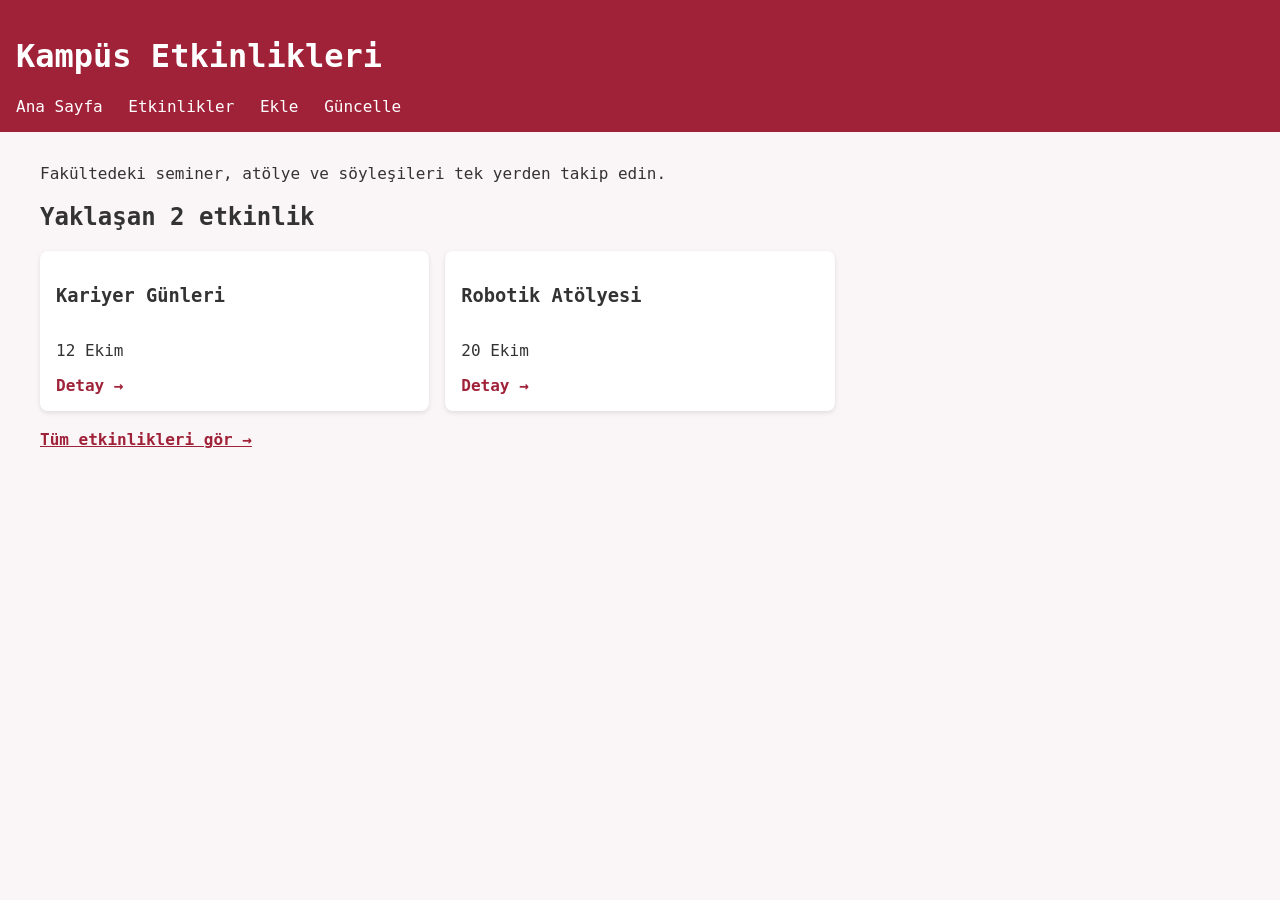
<file: index.html>
<!DOCTYPE html>
<html lang="tr">
<head>
    <meta charset="UTF-8">
    <meta name="viewport" content="width=device-width, initial-scale=1.0">
    <title>Kampüs Etkinlikleri</title>
    <link rel="stylesheet" href="css/2416501069.css">
</head>
<body>
    <header>
        <h1>Kampüs Etkinlikleri</h1>
        <nav>
            <a href="index.html">Ana Sayfa</a>
            <a href="etkinlikler.html">Etkinlikler</a>
            <a href="etkinlik-ekle.html">Ekle</a>
            <a href="etkinlik-guncelle.html">Güncelle</a>
        </nav>
    </header>
    <main>
        <p>Fakültedeki seminer, atölye ve söyleşileri tek yerden takip edin.</p>
        <h2>Yaklaşan 2 etkinlik</h2>
        <section class="etkinlik-grid" id="yaklasan-etkinlikler">
            <!-- JS ile doldurulacak veya statik html -->
            <article class="kart">
                <h3>Kariyer Günleri</h3>
                <p>12 Ekim</p>
                <a href="etkinlik-detay.html">Detay →</a>
            </article>
            <article class="kart">
                <h3>Robotik Atölyesi</h3>
                <p>20 Ekim</p>
                <a href="etkinlik-detay.html">Detay →</a>
            </article>
        </section>
        <br>
        <a href="etkinlikler.html" style="color: var(--renk-ana); font-weight: bold;">Tüm etkinlikleri gör →</a>
    </main>
    <script src="js/app.js"></script>
</body>
</html>
</file>
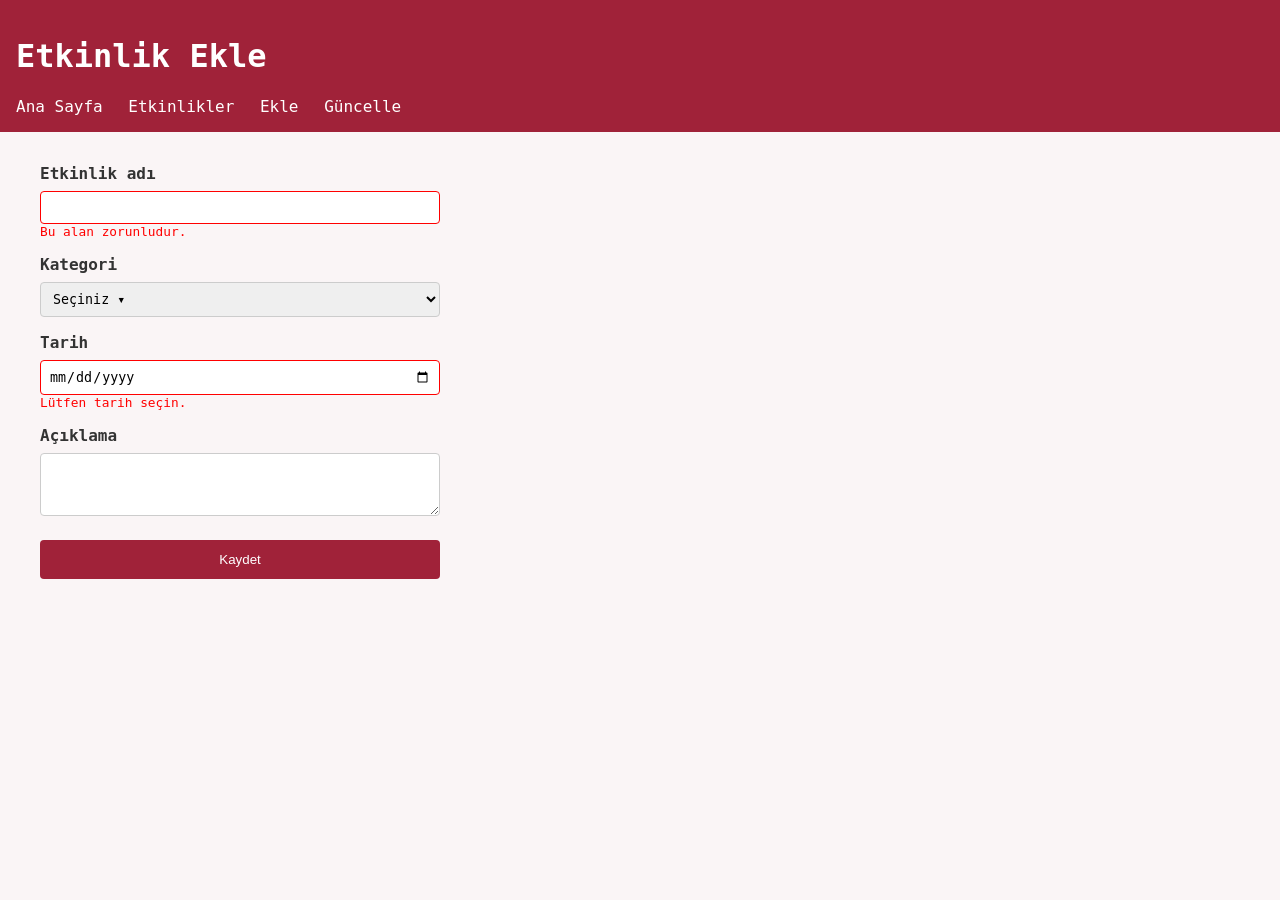
<file: etkinlik-ekle.html>
<!DOCTYPE html>
<html lang="tr">
<head>
    <meta charset="UTF-8">
    <meta name="viewport" content="width=device-width, initial-scale=1.0">
    <title>Etkinlik Ekle</title>
    <link rel="stylesheet" href="css/2416501069.css">
</head>
<body>
    <header>
        <h1>Etkinlik Ekle</h1>
        <nav>
            <a href="index.html">Ana Sayfa</a>
            <a href="etkinlikler.html">Etkinlikler</a>
            <a href="etkinlik-ekle.html">Ekle</a>
            <a href="etkinlik-guncelle.html">Güncelle</a>
        </nav>
    </header>
    <main>
        <form id="ekleForm">
            <label for="ad">Etkinlik adı</label>
            <input type="text" id="ad" required>
            <span class="hata-mesaj">Bu alan zorunludur.</span>

            <label for="kategori">Kategori</label>
            <select id="kategori" required>
                <option value="">Seçiniz ▾</option>
                <option value="Seminer">Seminer</option>
                <option value="Atölye">Atölye</option>
                <option value="Söyleşi">Söyleşi</option>
            </select>

            <label for="tarih">Tarih</label>
            <input type="date" id="tarih" required>
            <span class="hata-mesaj">Lütfen tarih seçin.</span>

            <label for="aciklama">Açıklama</label>
            <textarea id="aciklama" rows="3"></textarea>

            <button type="submit">Kaydet</button>
        </form>
    </main>
    <script src="js/app.js"></script>
</body>
</html>
</file>
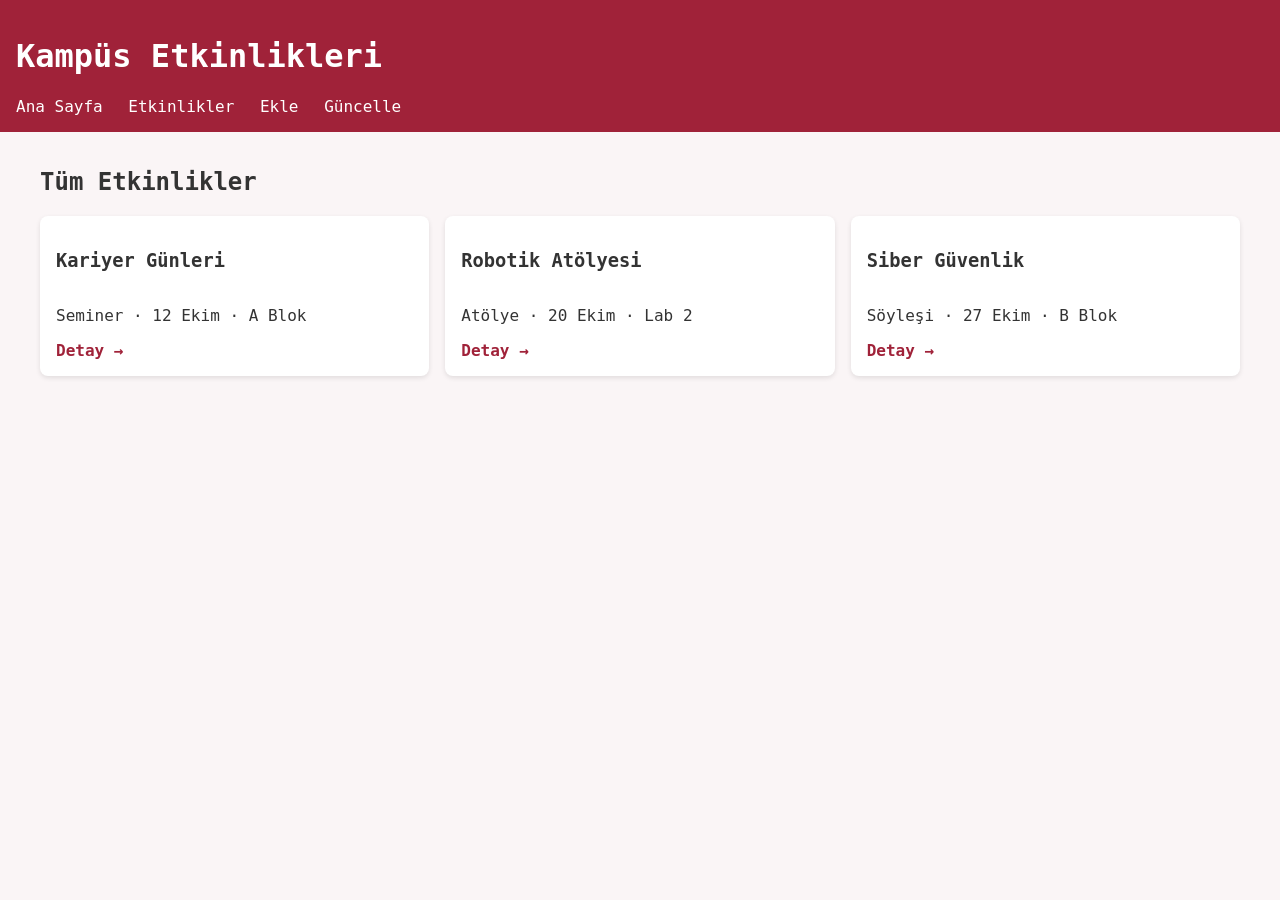
<file: etkinlikler.html>
<!DOCTYPE html>
<html lang="tr">
<head>
    <meta charset="UTF-8">
    <meta name="viewport" content="width=device-width, initial-scale=1.0">
    <title>Tüm Etkinlikler</title>
    <link rel="stylesheet" href="css/2416501069.css">
</head>
<body>
    <header>
        <h1>Kampüs Etkinlikleri</h1>
        <nav>
            <a href="index.html">Ana Sayfa</a>
            <a href="etkinlikler.html">Etkinlikler</a>
            <a href="etkinlik-ekle.html">Ekle</a>
            <a href="etkinlik-guncelle.html">Güncelle</a>
        </nav>
    </header>
    <main>
        <h2>Tüm Etkinlikler</h2>
        <section class="etkinlik-grid" id="tum-etkinlikler">
            <!-- Tüm sprint 1 tablosu burada karta dönüştü -->
            <article class="kart">
                <h3>Kariyer Günleri</h3>
                <p>Seminer · 12 Ekim · A Blok</p>
                <a href="etkinlik-detay.html">Detay →</a>
            </article>
            <article class="kart">
                <h3>Robotik Atölyesi</h3>
                <p>Atölye · 20 Ekim · Lab 2</p>
                <a href="etkinlik-detay.html">Detay →</a>
            </article>
            <article class="kart">
                <h3>Siber Güvenlik</h3>
                <p>Söyleşi · 27 Ekim · B Blok</p>
                <a href="etkinlik-detay.html">Detay →</a>
            </article>
        </section>
    </main>
</body>
</html>
</file>
<file: css/2416501069.css>
/* Engin Dağlayan — 2416501069 */
:root {
  --no: 2416501069;
  /* 2416501069 % 360 = 349 (Tarayıcı uyumluluğu için mod fonksiyonu yerine doğrudan hesaplandı) */
  --ton: 349; 
  --renk-ana: hsl(var(--ton) 65% 38%);
  --renk-zemin: hsl(var(--ton) 30% 97%);
  --font: "Lucida Console", monospace;
  --bosluk-m: 1rem;
  --kose: 8px;
}

body {
  font-family: var(--font);
  background-color: var(--renk-zemin);
  color: #333;
  margin: 0;
  padding: 0;
}

header {
  background-color: var(--renk-ana);
  color: white;
  padding: var(--bosluk-m);
}

nav a {
  color: white;
  margin-right: var(--bosluk-m);
  text-decoration: none;
}

main {
  padding: var(--bosluk-m);
  max-width: 1200px;
  margin: auto;
}

/* Tablodan Karta Geçiş ve Grid Sistemi */
section.etkinlik-grid {
  display: grid;
  grid-template-columns: 1fr; /* Mobil: Tek sütun, taşma yok */
  gap: var(--bosluk-m);
}

@media (min-width: 768px) {
  section.etkinlik-grid {
    grid-template-columns: repeat(auto-fill, minmax(300px, 1fr)); /* Geniş ekran: Çoklu sütun */
  }
}

article.kart {
  background: white;
  padding: var(--bosluk-m);
  border-radius: var(--kose);
  box-shadow: 0 2px 5px rgba(0,0,0,0.1);
  display: flex;
  flex-direction: column;
}

article.kart a {
  margin-top: auto;
  color: var(--renk-ana);
  text-decoration: none;
  font-weight: bold;
}

/* Form Tasarımı ve Hata Durumu */
form { display: flex; flex-direction: column; max-width: 400px; }
label { margin-top: var(--bosluk-m); font-weight: bold; display: block; }
input, select, textarea { 
  padding: 0.5rem; 
  margin-top: 0.5rem; 
  border: 1px solid #ccc; 
  border-radius: 4px; 
  font-family: inherit;
}
input:invalid { border-color: red; } /* Boş form gönderince hata belli olur */
.hata-mesaj { color: red; font-size: 0.8rem; display: none; }
input:invalid + .hata-mesaj { display: block; }
button { 
  margin-top: 1.5rem; 
  padding: 0.75rem; 
  background-color: var(--renk-ana); 
  color: white; 
  border: none; 
  border-radius: 4px; 
  cursor: pointer; 
}
</file>
